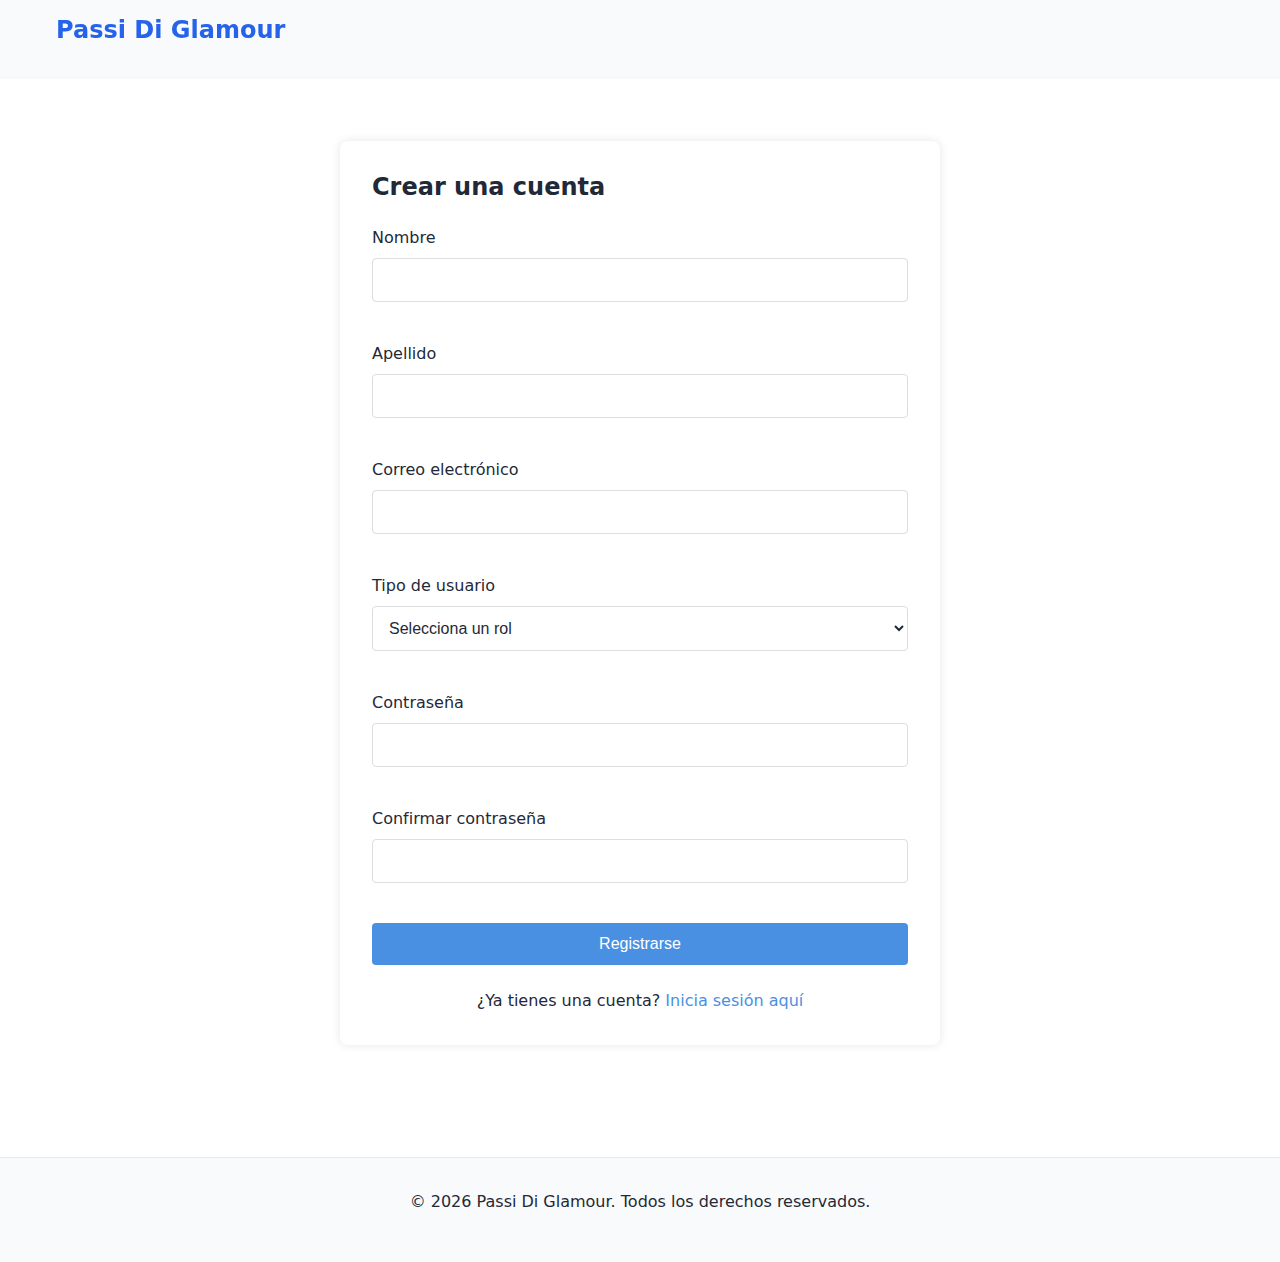
<file: Proyecto Final/registro.html>
<!DOCTYPE html>
<html lang="es">
<head>
    <meta charset="UTF-8">
    <meta name="viewport" content="width=device-width, initial-scale=1.0">
    <title>Registro - Passi Di Glamour</title>
    <link rel="stylesheet" href="https://cdnjs.cloudflare.com/ajax/libs/font-awesome/6.0.0/css/all.min.css">
    <link rel="stylesheet" href="./style.css">
    <style>
        .registration-container {
            max-width: 600px;
            margin: 2rem auto;
            padding: 2rem;
            background: #fff;
            border-radius: 8px;
            box-shadow: 0 0 10px rgba(0, 0, 0, 0.1);
        }
        
        .form-group {
            margin-bottom: 1.5rem;
        }
        
        .form-group label {
            display: block;
            margin-bottom: 0.5rem;
            font-weight: 500;
        }
        
        .form-group input, 
        .form-group select {
            width: 100%;
            padding: 0.75rem;
            border: 1px solid #ddd;
            border-radius: 4px;
            font-size: 1rem;
        }
        
        .btn-submit {
            background-color: #4a90e2;
            color: white;
            padding: 0.75rem 1.5rem;
            border: none;
            border-radius: 4px;
            cursor: pointer;
            font-size: 1rem;
            width: 100%;
        }
        
        .btn-submit:hover {
            background-color: #357abd;
        }
        
        .login-link {
            text-align: center;
            margin-top: 1.5rem;
        }
        
        .login-link a {
            color: #4a90e2;
            text-decoration: none;
        }
        
        .login-link a:hover {
            text-decoration: underline;
        }
    </style>
</head>
<body>
    <header class="main-header">
        <nav class="navbar">
            <h1 class="logo">Passi Di Glamour</h1>
        </nav>
    </header>

    <main class="main-content">
        <div class="registration-container">
            <h2>Crear una cuenta</h2>
            <form id="registration-form">
                <div class="form-group">
                    <label for="first-name">Nombre</label>
                    <input type="text" id="first-name" name="first-name" required>
                </div>
                
                <div class="form-group">
                    <label for="last-name">Apellido</label>
                    <input type="text" id="last-name" name="last-name" required>
                </div>
                
                <div class="form-group">
                    <label for="email">Correo electrónico</label>
                    <input type="email" id="email" name="email" required>
                </div>
                
                <div class="form-group">
                    <label for="user-role">Tipo de usuario</label>
                    <select id="user-role" name="user-role" required>
                        <option value="">Selecciona un rol</option>
                        <option value="admin">Administrador</option>
                        <option value="user">Usuario</option>
                        <option value="seller">Vendedor</option>
                    </select>
                </div>
                
                <div class="form-group">
                    <label for="password">Contraseña</label>
                    <input type="password" id="password" name="password" minlength="8" required>
                </div>
                
                <div class="form-group">
                    <label for="confirm-password">Confirmar contraseña</label>
                    <input type="password" id="confirm-password" name="confirm-password" minlength="8" required>
                </div>
                
                <button type="submit" class="btn-submit">Registrarse</button>
                
                <div class="login-link">
                    ¿Ya tienes una cuenta? <a href="login.html">Inicia sesión aquí</a>
                </div>
            </form>
        </div>
    </main>

    <footer class="main-footer">
        <p>&copy; <span id="current-year"></span> Passi Di Glamour. Todos los derechos reservados.</p>
    </footer>

    <script>
        // Añadir el año actual al footer
        document.getElementById('current-year').textContent = new Date().getFullYear();
        
        // Validación del formulario
        document.getElementById('registration-form').addEventListener('submit', function(e) {
            e.preventDefault();
            
            const firstName = document.getElementById('first-name').value;
            const lastName = document.getElementById('last-name').value;
            const email = document.getElementById('email').value;
            const password = document.getElementById('password').value;
            const confirmPassword = document.getElementById('confirm-password').value;
            const userRole = document.getElementById('user-role').value;
            
            if (password !== confirmPassword) {
                alert('Las contraseñas no coinciden');
                return;
            }
            
            // Guardar datos del usuario en localStorage
            const userData = {
                name: `${firstName} ${lastName}`,
                email: email,
                role: userRole,
                isLoggedIn: true
            };
            
            localStorage.setItem('user', JSON.stringify(userData));
            
            // Redirigir según el rol
            if (userRole === 'admin') {
                window.location.href = 'admin.html';
            } else if (userRole === 'seller') {
                window.location.href = 'vendedor.html';
            } else {
                window.location.href = 'index.html';
            }
        });
    </script>
</body>
</html>
</file>
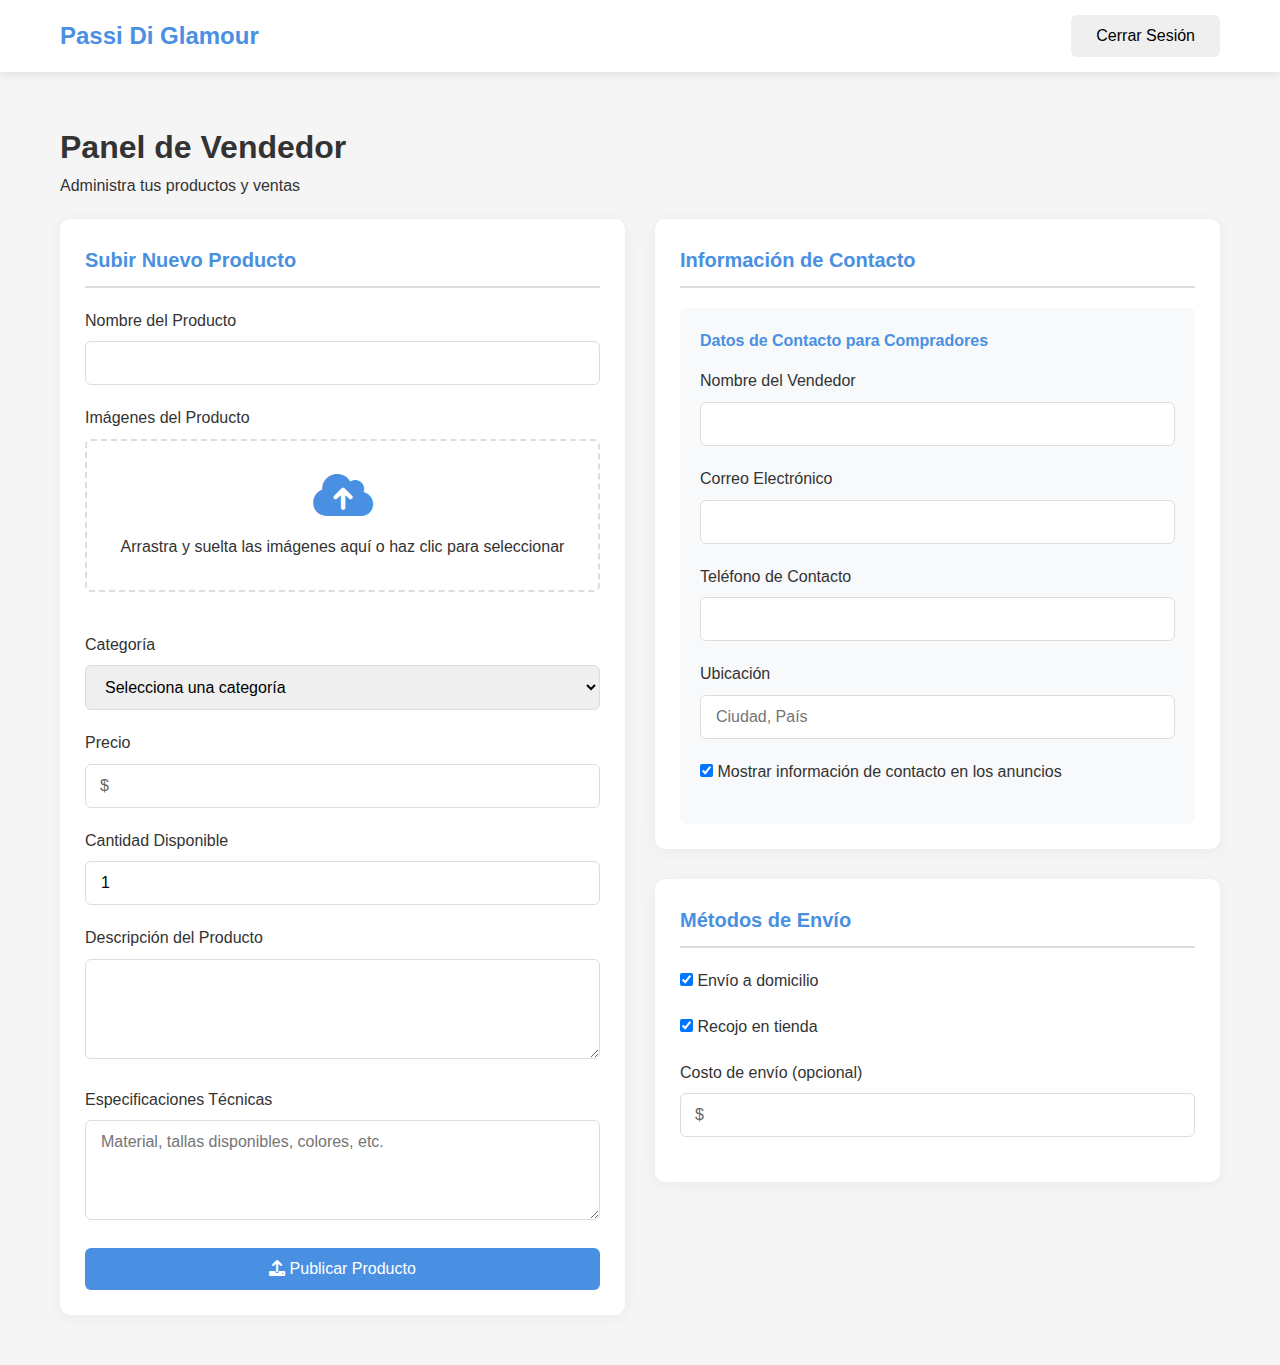
<file: Proyecto Final/vendedor.html>
<!DOCTYPE html>
<html lang="es">
<head>
    <meta charset="UTF-8">
    <meta name="viewport" content="width=device-width, initial-scale=1.0">
    <title>Panel de Vendedor - Passi Di Glamour</title>
    <link rel="stylesheet" href="https://cdnjs.cloudflare.com/ajax/libs/font-awesome/6.0.0/css/all.min.css">
    <style>
        :root {
            --primary-color: #4a90e2;
            --secondary-color: #f8f9fa;
            --text-color: #333;
            --border-color: #ddd;
            --success-color: #28a745;
            --danger-color: #dc3545;
        }

        * {
            margin: 0;
            padding: 0;
            box-sizing: border-box;
            font-family: 'Segoe UI', Tahoma, Geneva, Verdana, sans-serif;
        }

        body {
            background-color: #f5f5f5;
            color: var(--text-color);
            line-height: 1.6;
        }

        .container {
            max-width: 1200px;
            margin: 0 auto;
            padding: 20px;
        }

        header {
            background-color: white;
            box-shadow: 0 2px 10px rgba(0, 0, 0, 0.1);
            padding: 15px 0;
            margin-bottom: 30px;
        }

        .header-content {
            display: flex;
            justify-content: space-between;
            align-items: center;
            max-width: 1200px;
            margin: 0 auto;
            padding: 0 20px;
        }

        .logo {
            font-size: 24px;
            font-weight: bold;
            color: var(--primary-color);
            text-decoration: none;
        }

        .seller-panel {
            display: grid;
            grid-template-columns: 1fr 1fr;
            gap: 30px;
            margin-top: 20px;
        }

        .panel-card {
            background: white;
            border-radius: 10px;
            box-shadow: 0 2px 15px rgba(0, 0, 0, 0.05);
            padding: 25px;
            margin-bottom: 30px;
        }

        .panel-title {
            font-size: 20px;
            margin-bottom: 20px;
            color: var(--primary-color);
            border-bottom: 2px solid var(--border-color);
            padding-bottom: 10px;
        }

        .form-group {
            margin-bottom: 20px;
        }

        .form-group label {
            display: block;
            margin-bottom: 8px;
            font-weight: 500;
        }

        .form-control {
            width: 100%;
            padding: 12px 15px;
            border: 1px solid var(--border-color);
            border-radius: 6px;
            font-size: 16px;
            transition: border-color 0.3s;
        }

        .form-control:focus {
            border-color: var(--primary-color);
            outline: none;
            box-shadow: 0 0 0 3px rgba(74, 144, 226, 0.2);
        }

        textarea.form-control {
            min-height: 100px;
            resize: vertical;
        }

        .image-upload {
            border: 2px dashed var(--border-color);
            border-radius: 6px;
            padding: 30px;
            text-align: center;
            cursor: pointer;
            transition: all 0.3s;
            margin-bottom: 20px;
        }

        .image-upload:hover {
            border-color: var(--primary-color);
            background-color: rgba(74, 144, 226, 0.05);
        }

        .image-upload i {
            font-size: 48px;
            color: var(--primary-color);
            margin-bottom: 15px;
        }

        .image-preview {
            display: grid;
            grid-template-columns: repeat(auto-fill, minmax(120px, 1fr));
            gap: 15px;
            margin-top: 15px;
        }

        .preview-item {
            position: relative;
            border-radius: 6px;
            overflow: hidden;
            height: 120px;
        }

        .preview-item img {
            width: 100%;
            height: 100%;
            object-fit: cover;
        }

        .remove-image {
            position: absolute;
            top: 5px;
            right: 5px;
            background: var(--danger-color);
            color: white;
            border: none;
            width: 24px;
            height: 24px;
            border-radius: 50%;
            display: flex;
            align-items: center;
            justify-content: center;
            cursor: pointer;
            opacity: 0;
            transition: opacity 0.3s;
        }

        .preview-item:hover .remove-image {
            opacity: 1;
        }

        .btn {
            display: inline-block;
            padding: 12px 25px;
            border: none;
            border-radius: 6px;
            font-size: 16px;
            font-weight: 500;
            cursor: pointer;
            transition: all 0.3s;
            text-align: center;
        }

        .btn-primary {
            background-color: var(--primary-color);
            color: white;
        }

        .btn-primary:hover {
            background-color: #357abd;
            transform: translateY(-2px);
        }

        .btn-block {
            display: block;
            width: 100%;
        }

        .contact-info {
            background-color: #f8f9fa;
            padding: 20px;
            border-radius: 6px;
            margin-top: 20px;
        }

        .contact-info h4 {
            margin-bottom: 15px;
            color: var(--primary-color);
        }

        .contact-info p {
            margin-bottom: 10px;
        }

        .contact-info i {
            margin-right: 10px;
            color: var(--primary-color);
            width: 20px;
            text-align: center;
        }

        .price-input {
            position: relative;
        }

        .price-input:before {
            content: '$';
            position: absolute;
            left: 15px;
            top: 50%;
            transform: translateY(-50%);
            color: #666;
        }

        .price-input input {
            padding-left: 30px !important;
        }

        @media (max-width: 768px) {
            .seller-panel {
                grid-template-columns: 1fr;
            }
        }
    </style>
</head>
<body>
    <header>
        <div class="header-content">
            <a href="index.html" class="logo">Passi Di Glamour</a>
            <div class="user-menu">
                <span id="user-greeting"></span>
                <button id="logout-btn" class="btn">Cerrar Sesión</button>
            </div>
        </div>
    </header>

    <div class="container">
        <h1>Panel de Vendedor</h1>
        <p>Administra tus productos y ventas</p>

        <div class="seller-panel">
            <div class="panel-card">
                <h2 class="panel-title">Subir Nuevo Producto</h2>
                <form id="product-form">
                    <div class="form-group">
                        <label for="product-name">Nombre del Producto</label>
                        <input type="text" id="product-name" class="form-control" required>
                    </div>

                    <div class="form-group">
                        <label>Imágenes del Producto</label>
                        <div class="image-upload" id="image-upload">
                            <i class="fas fa-cloud-upload-alt"></i>
                            <p>Arrastra y suelta las imágenes aquí o haz clic para seleccionar</p>
                            <input type="file" id="file-input" multiple accept="image/*" style="display: none;">
                        </div>
                        <div class="image-preview" id="image-preview"></div>
                    </div>

                    <div class="form-group">
                        <label for="product-category">Categoría</label>
                        <select id="product-category" class="form-control" required>
                            <option value="">Selecciona una categoría</option>
                            <option value="low">Tacón Bajo</option>
                            <option value="medium">Tacón Medio</option>
                            <option value="high">Tacón Alto</option>
                            <option value="extra-high">Tacón Extra Alto</option>
                            <option value="ultra-high">Ultra High Heels</option>
                        </select>
                    </div>

                    <div class="form-group">
                        <label for="product-price">Precio</label>
                        <div class="price-input">
                            <input type="number" id="product-price" class="form-control" min="0" step="0.01" required>
                        </div>
                    </div>

                    <div class="form-group">
                        <label for="product-stock">Cantidad Disponible</label>
                        <input type="number" id="product-stock" class="form-control" min="1" value="1" required>
                    </div>

                    <div class="form-group">
                        <label for="product-description">Descripción del Producto</label>
                        <textarea id="product-description" class="form-control" required></textarea>
                    </div>

                    <div class="form-group">
                        <label for="product-specs">Especificaciones Técnicas</label>
                        <textarea id="product-specs" class="form-control" placeholder="Material, tallas disponibles, colores, etc."></textarea>
                    </div>

                    <button type="submit" class="btn btn-primary btn-block">
                        <i class="fas fa-upload"></i> Publicar Producto
                    </button>
                </form>
            </div>

            <div>
                <div class="panel-card">
                    <h2 class="panel-title">Información de Contacto</h2>
                    <div class="contact-info">
                        <h4>Datos de Contacto para Compradores</h4>
                        <div class="form-group">
                            <label for="seller-name">Nombre del Vendedor</label>
                            <input type="text" id="seller-name" class="form-control" required>
                        </div>
                        <div class="form-group">
                            <label for="seller-email">Correo Electrónico</label>
                            <input type="email" id="seller-email" class="form-control" required>
                        </div>
                        <div class="form-group">
                            <label for="seller-phone">Teléfono de Contacto</label>
                            <input type="tel" id="seller-phone" class="form-control" required>
                        </div>
                        <div class="form-group">
                            <label for="seller-location">Ubicación</label>
                            <input type="text" id="seller-location" class="form-control" placeholder="Ciudad, País" required>
                        </div>
                        <div class="form-group">
                            <label>
                                <input type="checkbox" id="show-contact" checked>
                                Mostrar información de contacto en los anuncios
                            </label>
                        </div>
                    </div>
                </div>

                <div class="panel-card" style="margin-top: 20px;">
                    <h2 class="panel-title">Métodos de Envío</h2>
                    <div class="form-group">
                        <label>
                            <input type="checkbox" name="shipping-method" value="delivery" checked>
                            Envío a domicilio
                        </label>
                    </div>
                    <div class="form-group">
                        <label>
                            <input type="checkbox" name="shipping-method" value="pickup" checked>
                            Recojo en tienda
                        </label>
                    </div>
                    <div class="form-group">
                        <label for="shipping-cost">Costo de envío (opcional)</label>
                        <div class="price-input">
                            <input type="number" id="shipping-cost" class="form-control" min="0" step="0.01">
                        </div>
                    </div>
                </div>
            </div>
        </div>
    </div>

    <script>
        // Mostrar nombre del usuario
        document.addEventListener('DOMContentLoaded', function() {
            const userData = JSON.parse(localStorage.getItem('user'));
            if (userData) {
                const userGreeting = document.getElementById('user-greeting');
                if (userGreeting) {
                    userGreeting.textContent = `Hola, ${userData.name}`;
                }

                // Rellenar automáticamente los datos del vendedor si existen
                const sellerInfo = JSON.parse(localStorage.getItem('sellerInfo')) || {};
                if (sellerInfo.name) document.getElementById('seller-name').value = sellerInfo.name;
                if (sellerInfo.email) document.getElementById('seller-email').value = sellerInfo.email;
                if (sellerInfo.phone) document.getElementById('seller-phone').value = sellerInfo.phone;
                if (sellerInfo.location) document.getElementById('seller-location').value = sellerInfo.location;
            }

            // Manejar cierre de sesión
            const logoutBtn = document.getElementById('logout-btn');
            if (logoutBtn) {
                logoutBtn.addEventListener('click', function() {
                    localStorage.removeItem('user');
                    window.location.href = 'index.html';
                });
            }

            // Manejar subida de imágenes
            const imageUpload = document.getElementById('image-upload');
            const fileInput = document.getElementById('file-input');
            const imagePreview = document.getElementById('image-preview');
            const maxFiles = 5;
            let uploadedFiles = [];

            imageUpload.addEventListener('click', () => fileInput.click());

            fileInput.addEventListener('change', (e) => {
                const files = Array.from(e.target.files);
                
                // Verificar límite de archivos
                if (uploadedFiles.length + files.length > maxFiles) {
                    alert(`Solo puedes subir un máximo de ${maxFiles} imágenes`);
                    return;
                }

                files.forEach(file => {
                    if (!file.type.startsWith('image/')) {
                        alert('Solo se permiten archivos de imagen');
                        return;
                    }

                    const reader = new FileReader();
                    reader.onload = (event) => {
                        uploadedFiles.push({
                            file: file,
                            preview: event.target.result
                        });
                        updateImagePreview();
                    };
                    reader.readAsDataURL(file);
                });
            });

            function updateImagePreview() {
                imagePreview.innerHTML = '';
                uploadedFiles.forEach((item, index) => {
                    const previewItem = document.createElement('div');
                    previewItem.className = 'preview-item';
                    previewItem.innerHTML = `
                        <img src="${item.preview}" alt="Vista previa ${index + 1}">
                        <button class="remove-image" data-index="${index}">&times;</button>
                    `;
                    imagePreview.appendChild(previewItem);
                });

                // Actualizar contador
                document.querySelector('#image-upload p').textContent = 
                    `${uploadedFiles.length} de ${maxFiles} imágenes seleccionadas`;
            }

            // Eliminar imagen
            imagePreview.addEventListener('click', (e) => {
                if (e.target.classList.contains('remove-image')) {
                    const index = parseInt(e.target.getAttribute('data-index'));
                    uploadedFiles.splice(index, 1);
                    updateImagePreview();
                }
            });

            // Manejar envío del formulario
            const productForm = document.getElementById('product-form');
            if (productForm) {
                productForm.addEventListener('submit', function(e) {
                    e.preventDefault();
                    
                    // Guardar información del vendedor
                    const sellerInfo = {
                        name: document.getElementById('seller-name').value,
                        email: document.getElementById('seller-email').value,
                        phone: document.getElementById('seller-phone').value,
                        location: document.getElementById('seller-location').value
                    };
                    localStorage.setItem('sellerInfo', JSON.stringify(sellerInfo));

                    // Aquí iría el código para enviar los datos al servidor
                    const productData = {
                        name: document.getElementById('product-name').value,
                        category: document.getElementById('product-category').value,
                        price: parseFloat(document.getElementById('product-price').value),
                        stock: parseInt(document.getElementById('product-stock').value),
                        description: document.getElementById('product-description').value,
                        specifications: document.getElementById('product-specs').value,
                        images: uploadedFiles,
                        seller: sellerInfo,
                        date: new Date().toISOString()
                    };

                    console.log('Datos del producto:', productData);
                    
                    // Mostrar mensaje de éxito
                    alert('¡Producto publicado exitosamente!');
                    
                    // Limpiar el formulario
                    productForm.reset();
                    uploadedFiles = [];
                    updateImagePreview();
                    document.querySelector('#image-upload p').textContent = 
                        'Arrastra y suelta las imágenes aquí o haz clic para seleccionar';
                });
            }

            // Arrastrar y soltar imágenes
            ['dragenter', 'dragover', 'dragleave', 'drop'].forEach(eventName => {
                imageUpload.addEventListener(eventName, preventDefaults, false);
                document.body.addEventListener(eventName, preventDefaults, false);
            });

            function preventDefaults(e) {
                e.preventDefault();
                e.stopPropagation();
            }

            ['dragenter', 'dragover'].forEach(eventName => {
                imageUpload.addEventListener(eventName, highlight, false);
            });

            ['dragleave', 'drop'].forEach(eventName => {
                imageUpload.addEventListener(eventName, unhighlight, false);
            });

            function highlight() {
                imageUpload.classList.add('highlight');
            }

            function unhighlight() {
                imageUpload.classList.remove('highlight');
            }

            imageUpload.addEventListener('drop', handleDrop, false);

            function handleDrop(e) {
                const dt = e.dataTransfer;
                const files = dt.files;
                fileInput.files = files;
                
                // Disparar el evento change manualmente
                const event = new Event('change');
                fileInput.dispatchEvent(event);
            }
        });
    </script>
</body>
</html>
</file>
<file: Proyecto Final/style.css>
/* Variables CSS para el tema claro */
:root {
    --primary-color: #2563eb;
    --primary-dark: #1d4ed8;
    --text-color: #1f2937;
    --text-light: #4b5563;
    --background: #ffffff;
    --surface: #f9fafb;
    --border: #e5e7eb;
    --success: #10b981;
    --error: #ef4444;
    --warning: #f59e0b;
    --shadow-sm: 0 1px 2px 0 rgba(0, 0, 0, 0.05);
    --shadow: 0 4px 6px -1px rgba(0, 0, 0, 0.1), 0 2px 4px -1px rgba(0, 0, 0, 0.06);
    --shadow-md: 0 10px 15px -3px rgba(0, 0, 0, 0.1), 0 4px 6px -2px rgba(0, 0, 0, 0.05);
    --radius: 0.5rem;
    --transition: all 0.2s ease;
}

/* Tema oscuro */
[data-theme="dark"] {
    --primary-color: #3b82f6;
    --primary-dark: #60a5fa;
    --text-color: #f3f4f6;
    --text-light: #9ca3af;
    --background: #111827;
    --surface: #1f2937;
    --border: #374151;
    --shadow-sm: 0 1px 2px 0 rgba(0, 0, 0, 0.25);
    --shadow: 0 4px 6px -1px rgba(0, 0, 0, 0.3), 0 2px 4px -1px rgba(0, 0, 0, 0.2);
    --shadow-md: 0 10px 15px -3px rgba(0, 0, 0, 0.3), 0 4px 6px -2px rgba(0, 0, 0, 0.25);
}

/* Reset y estilos base */
* {
    margin: 0;
    padding: 0;
    box-sizing: border-box;
}

body {
    font-family: 'Segoe UI', system-ui, -apple-system, sans-serif;
    line-height: 1.5;
    color: var(--text-color);
    background-color: var(--background);
    transition: var(--transition);
}

/* Tipografía */
h1, h2, h3, h4, h5, h6 {
    line-height: 1.2;
    margin-bottom: 1rem;
}

p {
    margin-bottom: 1rem;
}

a {
    color: var(--primary-color);
    text-decoration: none;
    transition: var(--transition);
}

a:hover {
    color: var(--primary-dark);
    text-decoration: underline;
}

/* Botones */
.btn {
    display: inline-flex;
    align-items: center;
    justify-content: center;
    padding: 0.5rem 1rem;
    border-radius: var(--radius);
    font-weight: 500;
    cursor: pointer;
    transition: var(--transition);
    border: 1px solid transparent;
    gap: 0.5rem;
}

.btn-primary {
    background-color: var(--primary-color);
    color: white;
    border-color: var(--primary-color);
}

.btn-primary:hover {
    background-color: var(--primary-dark);
    border-color: var(--primary-dark);
    color: white;
    text-decoration: none;
}

/* Header */
.main-header {
    background-color: var(--surface);
    box-shadow: var(--shadow-sm);
    position: sticky;
    top: 0;
    z-index: 100;
    padding: 0.5rem 0;
}

.navbar {
    max-width: 1200px;
    margin: 0 auto;
    padding: 0.5rem 1rem;
    display: flex;
    flex-wrap: wrap;
    align-items: center;
    gap: 1rem;
}

.logo {
    font-size: 1.5rem;
    font-weight: 700;
    color: var(--primary-color);
}

/* Menú de categorías */
.categories-menu {
    position: relative;
    margin-right: 1rem;
}

.categories-toggle {
    display: flex;
    align-items: center;
    gap: 0.5rem;
    padding: 0.5rem 1rem;
    background: var(--primary-color);
    color: white;
    border: none;
    border-radius: var(--radius);
    cursor: pointer;
    transition: var(--transition);
}

.categories-toggle:hover {
    background: var(--primary-dark);
}

.categories-toggle i {
    font-size: 1.1rem;
}

.categories-dropdown {
    position: absolute;
    top: 100%;
    left: 0;
    width: 220px;
    background: var(--surface);
    border: 1px solid var(--border);
    border-radius: var(--radius);
    box-shadow: var(--shadow-md);
    opacity: 0;
    visibility: hidden;
    transform: translateY(10px);
    transition: all 0.2s ease;
    z-index: 1000;
    margin-top: 0.5rem;
}

.categories-menu:hover .categories-dropdown {
    opacity: 1;
    visibility: visible;
    transform: translateY(0);
}

.category-item {
    display: block;
    padding: 0.75rem 1rem;
    color: var(--text-color);
    text-decoration: none;
    transition: var(--transition);
    border-bottom: 1px solid var(--border);
}

.category-item:last-child {
    border-bottom: none;
}

.category-item:hover {
    background: var(--background);
    color: var(--primary-color);
    text-decoration: none;
}

/* Barra de búsqueda */
.search-section {
    display: flex;
    flex: 1;
    max-width: 600px;
    min-width: 250px;
    margin: 0 1rem;
}

.search-section select,
.search-section input {
    padding: 0.5rem;
    border: 1px solid var(--border);
    background-color: var(--background);
    color: var(--text-color);
    font-size: 0.9rem;
}

.search-section select {
    border-top-left-radius: var(--radius);
    border-bottom-left-radius: var(--radius);
    border-right: none;
    cursor: pointer;
}

.search-section input {
    flex: 1;
    border-left: none;
    border-right: none;
    min-width: 100px;
}

.search-section button {
    padding: 0 1rem;
    height: 2.8rem;
    background-color: var(--primary-color);
    color: white;
    border: none;
    border-top-right-radius: var(--radius);
    border-bottom-right-radius: var(--radius);
    cursor: pointer;
}

.search-section button:hover {
    background-color: var(--primary-dark);
}

/* Acciones de usuario */
.user-actions {
    display: flex;
    align-items: center;
    gap: 0.75rem;
}

.user-actions select {
    padding: 0.4rem;
    border-radius: var(--radius);
    border: 1px solid var(--border);
    background-color: var(--background);
    color: var(--text-color);
    cursor: pointer;
}

/* Contenido principal */
.main-content {
    max-width: 1200px;
    margin: 0 auto;
    padding: 2rem 1rem;
}

/* Hero section */
.hero {
    text-align: center;
    padding: 4rem 1rem;
    margin-bottom: 2rem;
    background: linear-gradient(135deg, var(--primary-color), var(--primary-dark));
    color: white;
    border-radius: var(--radius);
}

.hero h2 {
    font-size: 2.5rem;
    margin-bottom: 1rem;
}

/* Productos */
.products-section {
    margin-top: 2rem;
}

.products-section h2 {
    font-size: 1.75rem;
    margin-bottom: 1.5rem;
    padding-bottom: 0.5rem;
    border-bottom: 2px solid var(--border);
}

.products-grid {
    display: grid;
    grid-template-columns: repeat(auto-fill, minmax(250px, 1fr));
    gap: 1.5rem;
    list-style: none;
}

.product-card {
    background-color: var(--surface);
    border-radius: var(--radius);
    overflow: hidden;
    box-shadow: var(--shadow);
    transition: var(--transition);
    display: flex;
    flex-direction: column;
}

.product-card:hover {
    transform: translateY(-5px);
    box-shadow: var(--shadow-md);
}

.product-image {
    width: 100%;
    height: 200px;
    object-fit: cover;
}

.product-info {
    padding: 1.25rem;
    flex: 1;
    display: flex;
    flex-direction: column;
}

.product-title {
    font-size: 1.1rem;
    margin-bottom: 0.5rem;
}

.product-description {
    color: var(--text-light);
    font-size: 0.9rem;
    margin-bottom: 1rem;
    flex: 1;
}

.product-price {
    font-weight: 700;
    color: var(--primary-color);
    font-size: 1.25rem;
    margin: 0.5rem 0;
}

/* Modales */
.modal {
    position: fixed;
    top: 0;
    left: 0;
    right: 0;
    bottom: 0;
    background-color: rgba(0, 0, 0, 0.5);
    display: none;
    align-items: center;
    justify-content: center;
    z-index: 1000;
    padding: 1rem;
}

.modal[open] {
    display: flex;
}

.modal-content {
    background-color: var(--surface);
    border-radius: var(--radius);
    width: 100%;
    max-width: 450px;
    max-height: 90vh;
    overflow-y: auto;
    position: relative;
    padding: 2rem;
    box-shadow: var(--shadow-md);
}

.close-modal {
    position: absolute;
    top: 1rem;
    right: 1rem;
    font-size: 1.5rem;
    background: none;
    border: none;
    cursor: pointer;
    color: var(--text-light);
    padding: 0.25rem;
    line-height: 1;
}

.close-modal:hover {
    color: var(--text-color);
}

/* Formularios */
form {
    margin-top: 1.5rem;
}

fieldset {
    border: none;
    padding: 0;
    margin: 0 0 1.5rem;
}

label {
    display: block;
    margin-bottom: 0.5rem;
    font-weight: 500;
}

input[type="text"],
input[type="email"],
input[type="password"],
input[type="search"],
select,
textarea {
    width: 100%;
    padding: 0.75rem;
    margin-bottom: 1rem;
    border: 1px solid var(--border);
    border-radius: var(--radius);
    background-color: var(--background);
    color: var(--text-color);
    font-size: 1rem;
    transition: var(--transition);
}

input:focus,
select:focus,
textarea:focus {
    outline: none;
    border-color: var(--primary-color);
    box-shadow: 0 0 0 3px rgba(37, 99, 235, 0.2);
}

/* Carrito de compras */
.cart-sidebar {
    position: fixed;
    top: 0;
    right: -100%;
    width: 100%;
    max-width: 400px;
    height: 100vh;
    background-color: var(--surface);
    box-shadow: -2px 0 10px rgba(0, 0, 0, 0.1);
    transition: right 0.3s ease;
    display: flex;
    flex-direction: column;
    z-index: 1001;
}

.cart-sidebar.active {
    right: 0;
}

.cart-header {
    padding: 1.25rem;
    border-bottom: 1px solid var(--border);
    display: flex;
    justify-content: space-between;
    align-items: center;
}

.cart-items {
    flex: 1;
    overflow-y: auto;
    padding: 1rem;
    list-style: none;
}

.cart-item {
    display: flex;
    gap: 1rem;
    padding: 1rem 0;
    border-bottom: 1px solid var(--border);
}

.cart-item:last-child {
    border-bottom: none;
}

.cart-item img {
    width: 80px;
    height: 80px;
    object-fit: cover;
    border-radius: var(--radius);
}

.cart-item-details {
    flex: 1;
}

.cart-item h4 {
    margin-bottom: 0.5rem;
    font-size: 1rem;
}

.cart-item p {
    color: var(--text-light);
    font-size: 0.9rem;
    margin-bottom: 0.5rem;
}

.remove-from-cart {
    background: none;
    border: none;
    color: var(--error);
    cursor: pointer;
    padding: 0;
    font-size: 0.9rem;
    display: inline-flex;
    align-items: center;
    gap: 0.25rem;
}

.cart-footer {
    padding: 1.25rem;
    border-top: 1px solid var(--border);
    background-color: var(--surface);
}

.cart-total {
    display: flex;
    justify-content: space-between;
    font-size: 1.25rem;
    font-weight: 700;
    margin-bottom: 1.5rem;
}

/* Footer */
.main-footer {
    background-color: var(--surface);
    padding: 2rem 1rem;
    text-align: center;
    margin-top: 3rem;
    border-top: 1px solid var(--border);
}

/* Utilidades */
.hidden {
    display: none !important;
}

.sr-only {
    position: absolute;
    width: 1px;
    height: 1px;
    padding: 0;
    margin: -1px;
    overflow: hidden;
    clip: rect(0, 0, 0, 0);
    white-space: nowrap;
    border: 0;
}

/* Responsive */
@media (max-width: 768px) {
    .navbar {
        flex-direction: column;
        align-items: stretch;
    }

    .search-section {
        margin: 0.5rem 0;
        max-width: 100%;
    }

    .user-actions {
        justify-content: flex-end;
        flex-wrap: wrap;
    }

    .hero h2 {
        font-size: 2rem;
    }

    .products-grid {
        grid-template-columns: repeat(auto-fill, minmax(200px, 1fr));
    }

    .cart-sidebar {
        max-width: 100%;
    }
}

@media (max-width: 480px) {
    .products-grid {
        grid-template-columns: 1fr;
    }

    .modal-content {
        padding: 1.5rem;
    }
}
</file>
